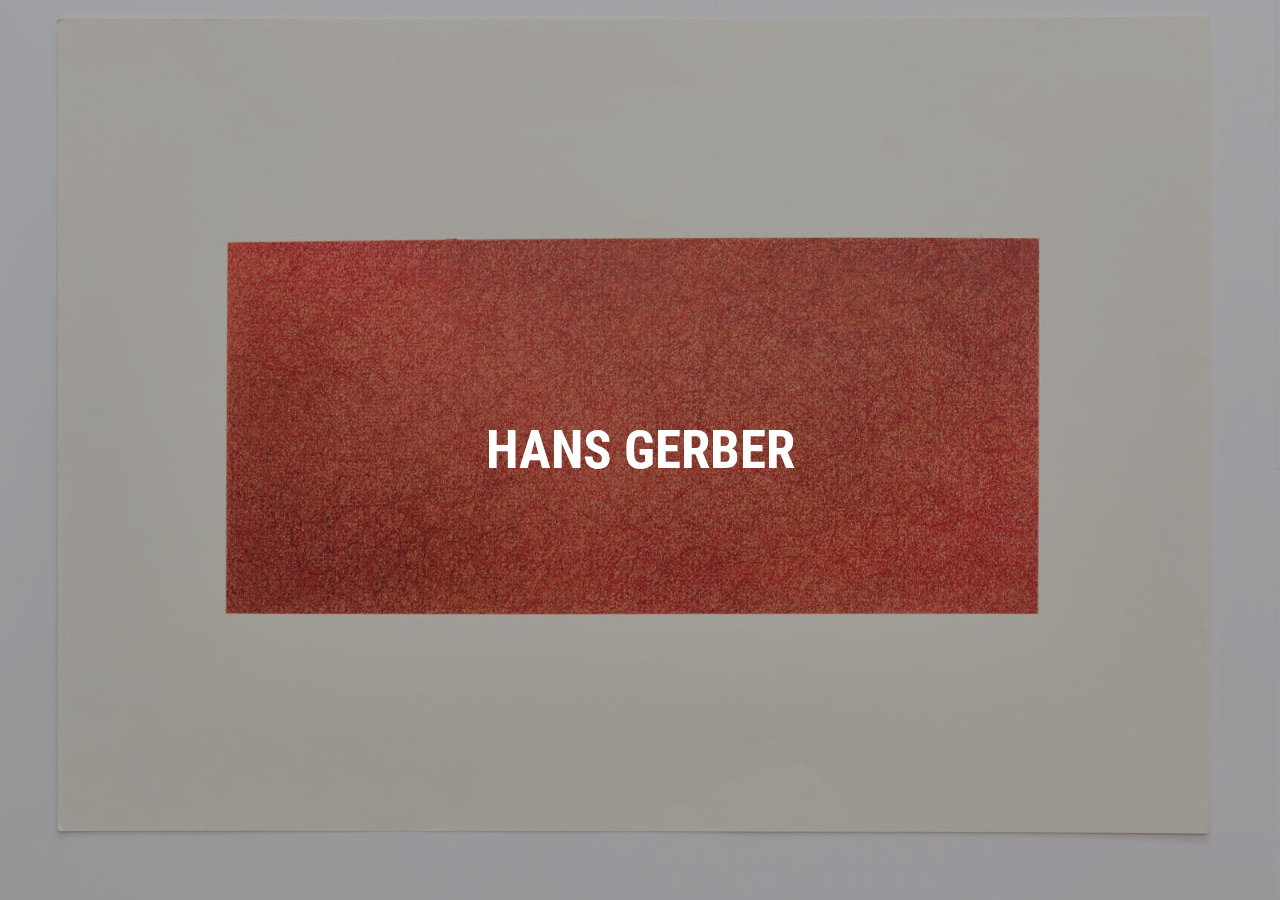
<file: index.html>
<!DOCTYPE html>
<html lang="en">
	<head>
		<meta charset="utf-8">
		<meta name="author" content="Tim Ott">
		<meta name="copyright" content="Tim Ott">
		<meta name="language" content="English">
		<meta name="revisit-after" content="7 days">
		<meta name="robots" content="index, nofollow, noimageindex">
		<meta name="googlebot" content="index, nofollow, noimageindex">
		<meta name="viewport" content="width=device-width, initial-scale=1">
		<link rel="shortcut icon" type="image/png" href="assets/asset_favicon.png">
		<link rel="stylesheet" type="text/css" href="css/stylesheet.min.css">

		<meta name="google-site-verification" content="7R3tmgZxArAGRaMKh1Y26ml77jlP7obhzsnsit6OMHY">
		
		<title>
			Hans Gerber
		</title>
	</head>
	<body oncontextmenu="return false">
		<a class="cover regularBold size350 center" href="gras-color/" style="color: white; font-size: 52.5px;">
			HANS GERBER
        </a>
		<script src="js/preload.min.js">
		</script>
		<script src="js/cover.min.js">
		</script>
	</body>
</html>
</file>
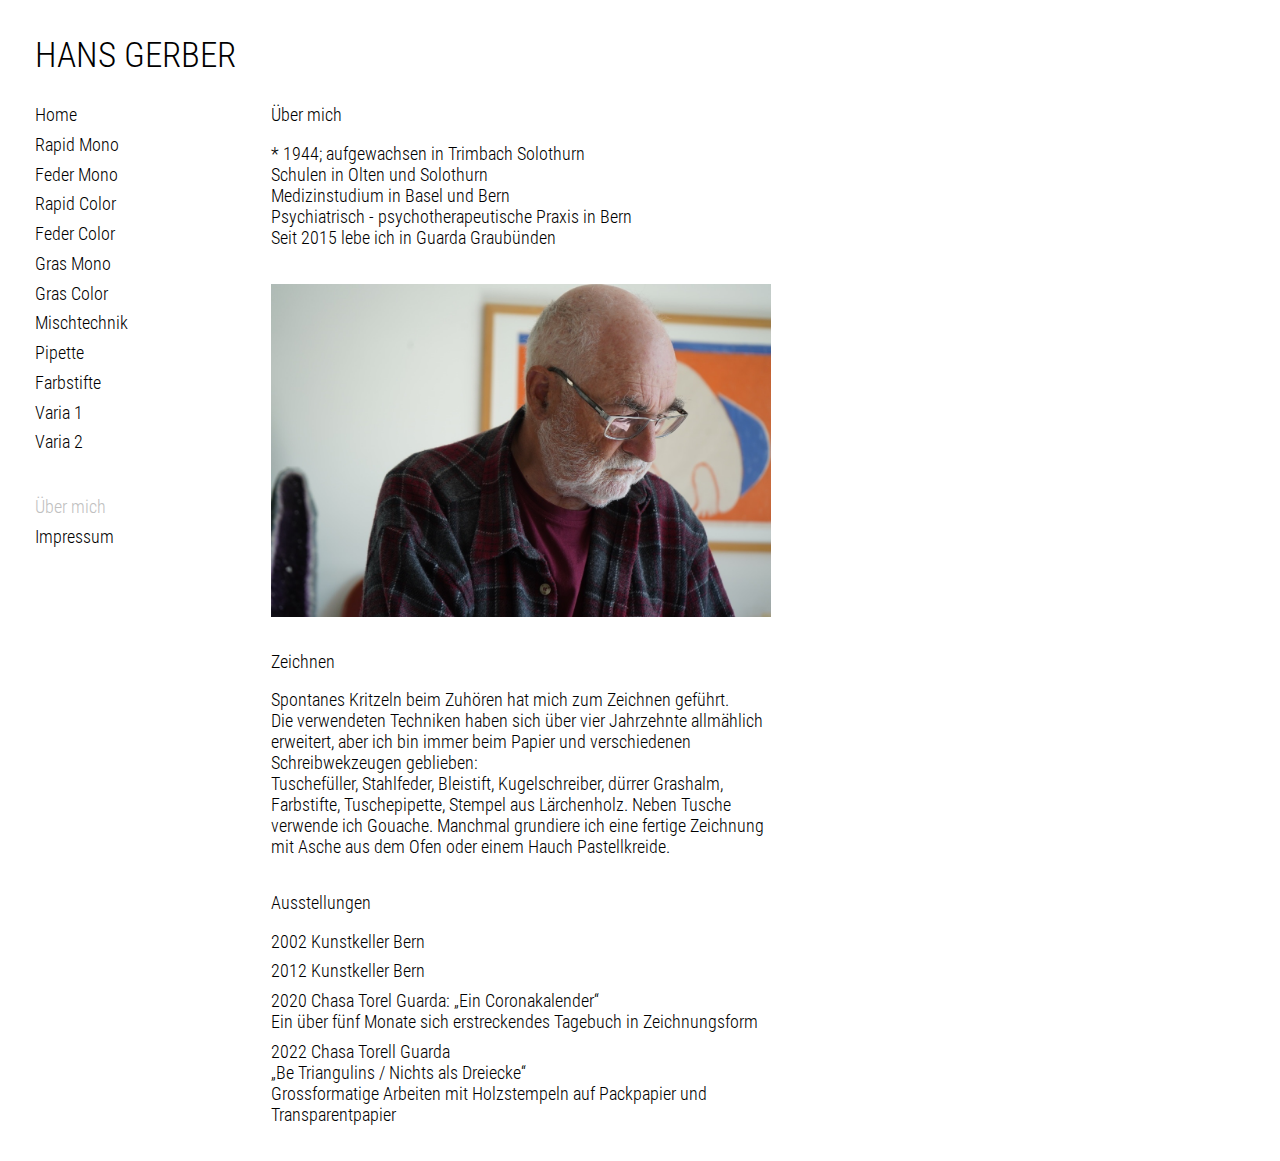
<file: ueber-mich/index.html>
<!DOCTYPE html>
<html lang="en">
    <head>
        <meta charset="utf-8">
        <meta name="author" content="Tim Ott">
        <meta name="copyright" content="Tim Ott">
        <meta name="language" content="English">
        <meta name="revisit-after" content="7 days">
        <meta name="robots" content="index, nofollow, noimageindex">
        <meta name="googlebot" content="index, nofollow, noimageindex">
        <meta name="viewport" content="width=device-width, initial-scale=1">
        <link rel="shortcut icon" type="image/png" href="../assets/asset_favicon.png">
        <link rel="stylesheet" type="text/css" href="../css/stylesheet.min.css">

        <meta name="google-site-verification" content="7R3tmgZxArAGRaMKh1Y26ml77jlP7obhzsnsit6OMHY">

        <title>
            Hans Gerber &mdash; Über mich
        </title>
    </head>
    <body oncontextmenu="return false">
        <div class="brand regularLight size350">
            <a href="../">
                HANS GERBER
            </a>
        </div>
        <svg class="topright navMobileOpen" onclick="navMobileOpen();" width="35" height="35" viewBox="-1 -1 18 17.5">
            <path fill-rule="evenodd" d="M2.5 12a.5.5 0 0 1 .5-.5h10a.5.5 0 0 1 0 1H3a.5.5 0 0 1-.5-.5zm0-4a.5.5 0 0 1 .5-.5h10a.5.5 0 0 1 0 1H3a.5.5 0 0 1-.5-.5zm0-4a.5.5 0 0 1 .5-.5h10a.5.5 0 0 1 0 1H3a.5.5 0 0 1-.5-.5z"></path>
        </svg>
        <svg class="topright navMobileClose" onclick="navMobileClose();" width="35" height="35" viewBox="-1 -1 18 17.5">
            <path d="M2.146 2.854a.5.5 0 1 1 .708-.708L8 7.293l5.146-5.147a.5.5 0 0 1 .708.708L8.707 8l5.147 5.146a.5.5 0 0 1-.708.708L8 8.707l-5.146 5.147a.5.5 0 0 1-.708-.708L7.293 8 2.146 2.854Z"></path>
        </svg>
        <div class="navDesktop">
            <a class="regularLight size175" href="../">Home</a><div class="spacing875"></div>
            <a class="regularLight size175" href="../rapid-mono/">Rapid Mono</a><div class="spacing875"></div>
            <a class="regularLight size175" href="../feder-mono/">Feder Mono</a><div class="spacing875"></div>
            <a class="regularLight size175" href="../rapid-color/">Rapid Color</a><div class="spacing875"></div>
            <a class="regularLight size175" href="../feder-color/">Feder Color</a><div class="spacing875"></div>
            <a class="regularLight size175" href="../gras-mono/">Gras Mono</a><div class="spacing875"></div>
            <a class="regularLight size175" href="../gras-color/">Gras Color</a><div class="spacing875"></div>
            <a class="regularLight size175" href="../mischtechnik/">Mischtechnik</a><div class="spacing875"></div>
            <a class="regularLight size175" href="../pipette/">Pipette</a><div class="spacing875"></div>
            <a class="regularLight size175" href="../farbstifte/">Farbstifte</a><div class="spacing875"></div>
            <a class="regularLight size175" href="../varia-1/">Varia 1</a><div class="spacing875"></div>
            <a class="regularLight size175" href="../varia-2/">Varia 2</a><div class="spacing875"></div>
            <div class="spacing350"></div>
            <div class="regularLight size175 active">Über mich</div><div class="spacing875"></div>
            <a class="regularLight size175" href="../impressum/">Impressum</a>
        </div>
        <div class="about regularLight size175 anim">
            Über mich
            <div class="spacing175"></div>
            * 1944; aufgewachsen in Trimbach Solothurn<br>
            Schulen in Olten und Solothurn<br>
            Medizinstudium in Basel und Bern<br>
            Psychiatrisch - psychotherapeutische Praxis in Bern<br>
            Seit 2015 lebe ich in Guarda Graubünden<br>
            <div class="spacing350"></div>
            <img class="imgAbout" src="../assets/ueber-mich/asset_about.jpg">
            <div class="spacing350"></div>
            Zeichnen
            <div class="spacing175"></div>
            Spontanes Kritzeln beim Zuhören hat mich zum Zeichnen geführt.<br>
            Die verwendeten Techniken haben sich über vier Jahrzehnte allmählich erweitert, aber ich bin immer beim Papier und verschiedenen Schreibwekzeugen geblieben:<br>
            Tuschefüller, Stahlfeder, Bleistift, Kugelschreiber, dürrer Grashalm, Farbstifte, Tuschepipette, Stempel aus Lärchenholz. Neben Tusche verwende ich Gouache. Manchmal grundiere ich eine fertige Zeichnung mit Asche aus dem Ofen oder einem Hauch Pastellkreide.
            <div class="spacing350"></div>
            Ausstellungen
            <div class="spacing175"></div>
            2002 Kunstkeller Bern<br>
            <div class="spacing875"></div>
            2012 Kunstkeller Bern<br>
            <div class="spacing875"></div>
            2020 Chasa Torel Guarda: „Ein Coronakalender“<br>
            Ein über fünf Monate sich erstreckendes Tagebuch in Zeichnungsform
            <div class="spacing875"></div>
            2022 Chasa Torell Guarda<br>
            „Be Triangulins / Nichts als Dreiecke“<br>
            Grossformatige Arbeiten mit Holzstempeln auf Packpapier und Transparentpapier
        </div>
        <script src="../js/nav.min.js">
        </script>
    </body>
</html>
</file>
<file: css/stylesheet.min.css>
::-webkit-scrollbar{display:none}*{background-color:transparent;padding:0;margin:0;-ms-overflow-style:none;scrollbar-width:none;-webkit-user-select:none;-webkit-touch-callout:none;-moz-user-select:none;-ms-user-select:none;user-select:none}img{vertical-align:bottom}svg{height:35px;width:35px}a,svg{color:black;fill:black;cursor:pointer;transition:0.3s;-o-transition:0.3s;-ms-transition:0.3s;-moz-transition:0.3s;-webkit-transition:0.3s}a:hover,svg:hover{color:#c0c0c0;fill:#c0c0c0;cursor:pointer}.brand,.content,.cover,.gallery,.lightbox,.navDesktop,body,svg{background-color:white}.brand,.cover,.gallery{display:block}.brand,.lightbox,.navDesktop,.navMobileClose,.navMobileOpen,.topright{position:fixed}.cover{height:100vh;width:100vw;background-color:rgba(0,0,0,.35);background-blend-mode:darken;background-repeat:no-repeat;background-position:center;background-size:cover;z-index:7}.brand{height:70px;top:0;left:0;padding:35px 0 0 35px;z-index:3}.navDesktop{width:fit-content;padding:0 0 0 35px;z-index:2}.navMobileClose,.navMobileOpen{z-index:4}.gallery{column-gap:17.5px;-moz-column-gap:17.5px;-webkit-column-gap:17.5px;z-index:0}.content{width:100%;box-sizing:border-box;z-index:1}.content,img{cursor:pointer}.lightbox{display:none;top:0;right:0;bottom:0;left:0;z-index:5}.lightboxSrc{background-color:transparent;position:absolute;max-width:calc(100% - 210px);max-height:calc(100% - 210px);top:50%;left:50%;transform:translate(-50%, -50%);-ms-transform:translate(-50%, -50%);-moz-transform:translate(-50%, -50%);z-index:6}.topright{position:fixed;top:35px;right:35px}.centerleft{left:35px}.centerright{right:35px}.centerleft,.centerright{position:absolute;top:50%;transform:translateY(-50%);-ms-transform:translateY(-50%);-moz-transform:translateY(-50%)}.caption{position:absolute;width:100vw;bottom:42.5px;text-align:center}@media screen and (max-width: 600px){.brand{width:100vw}.navDesktop{display:none;width:100vw;height:calc(100vh - 105px);top:105px}.navMobileOpen{display:block}.navMobileClose{display:none}.gallery{width:calc(100vw - 35px);margin:105px 0 0;column-count:1;-moz-column-count:1;-webkit-column-count:1}.content{margin:0 17.5px 17.5px;pointer-events:none !important}.about{margin:105px 35px 35px}.imgAbout{max-width:calc(100vw - 70px)}}@media screen and (min-width: 600px){.brand{width:100vw}.navDesktop{display:none;width:100vw;height:calc(100vh - 105px);top:105px}.navMobileOpen{display:block}.navMobileClose{display:none}.gallery{width:calc(100vw - 35px);margin:105px 0 0;column-count:3;-moz-column-count:3;-webkit-column-count:3}.content{margin:0 17.5px 17.5px;pointer-events:all !important}.about{margin:105px 35px 35px;width:500px}.imgAbout{max-width:500px}}@media screen and (min-width: 768px){*{overflow:visible !important}.brand{width:calc(201.367px + 35px)}.navDesktop{display:block !important;width:201.367px;height:calc(100vh - 105px);top:105px}.navMobileClose,.navMobileOpen{display:none !important}.gallery{width:calc(100vw - calc(201.367px + calc(70px + 17.5px)));margin:8.25px 8.25px 8.25px calc(201.367px + 70px);column-count:3;-moz-column-count:3;-webkit-column-count:3}.content{margin:8.25px 0;pointer-events:all !important}.about{margin:105px 35px 35px calc(201.367px + 70px);width:500px}.imgAbout{max-width:500px}}@media screen and (min-width: 2201px){*{overflow:visible !important}.brand{width:calc(201.367px + 35px)}.navDesktop{display:block !important;width:201.367px;height:calc(100vh - 105px);top:105px}.navMobileClose,.navMobileOpen{display:none !important}.gallery{width:calc(100vw - calc(201.367px + calc(70px + 17.5px)));margin:8.25px 8.25px 8.25px calc(201.367 + 70px);column-count:4;-moz-column-count:4;-webkit-column-count:4}.content{margin:8.25px 0;pointer-events:all !important}.about{margin:105px 35px 35px calc(201.367 + 70px);width:500px}.imgAbout{max-width:500px}}@font-face{font-family:'regular';src:url('../assets/font/asset_font_regular.eot');src:url('../assets/font/asset_font_regular.eot?#iefix') format('embedded-opentype'), url('../assets/font/asset_font_regular.woff2') format('woff2'), url('../assets/font/asset_font_regular.woff') format('woff'), url('../assets/font/asset_font_regular.ttf') format('truetype'), url('../assets/font/asset_font_regular.svg#regular') format('svg');font-style:normal;font-weight:normal}@font-face{font-family:'regularBold';src:url('../assets/font/asset_font_regularBold.eot');src:url('../assets/font/asset_font_regularBold.eot?#iefix') format('embedded-opentype'), url('../assets/font/asset_font_regularBold.woff2') format('woff2'), url('../assets/font/asset_font_regularBold.woff') format('woff'), url('../assets/font/asset_font_regularBold.ttf') format('truetype'), url('../assets/font/asset_font_regularBold.svg#regularBold') format('svg');font-style:normal;font-weight:bold}@font-face{font-family:'regularLight';src:url('../assets/font/asset_font_regularLight.eot');src:url('../assets/font/asset_font_regularLight.eot?#iefix') format('embedded-opentype'), url('../assets/font/asset_font_regularLight.woff2') format('woff2'), url('../assets/font/asset_font_regularLight.woff') format('woff'), url('../assets/font/asset_font_regularLight.ttf') format('truetype'), url('../assets/font/asset_font_regularLight.svg#regularLight') format('svg');font-style:normal;font-weight:light}@font-face{font-family:'italic';src:url('../assets/font/asset_font_italic.eot');src:url('../assets/font/asset_font_italic.eot?#iefix') format('embedded-opentype'), url('../assets/font/asset_font_italic.woff2') format('woff2'), url('../assets/font/asset_font_italic.woff') format('woff'), url('../assets/font/asset_font_italic.ttf') format('truetype'), url('../assets/font/asset_font_italic.svg#italic') format('svg');font-style:italic;font-weight:normal}@font-face{font-family:'italicBold';src:url('../assets/font/asset_font_italicBold.eot');src:url('../assets/font/asset_font_italicBold.eot?#iefix') format('embedded-opentype'), url('../assets/font/asset_font_italicBold.woff2') format('woff2'), url('../assets/font/asset_font_italicBold.woff') format('woff'), url('../assets/font/asset_font_italicBold.ttf') format('truetype'), url('../assets/font/asset_font_italicBold.svg#italicBold') format('svg');font-style:italic;font-weight:bold}@font-face{font-family:'italicLight';src:url('../assets/font/asset_font_italicLight.eot');src:url('../assets/font/asset_font_italicLight.eot?#iefix') format('embedded-opentype'), url('../assets/font/asset_font_italicLight.woff2') format('woff2'), url('../assets/font/asset_font_italicLight.woff') format('woff'), url('../assets/font/asset_font_italicLight.ttf') format('truetype'), url('../assets/font/asset_font_italicLight.svg#italicLight') format('svg');font-style:italic;font-weight:light}.regular{font-family:"regular"}.regularBold{font-family:"regularBold"}.regularLight{font-family:"regularLight"}.italic{font-family:"italic"}.italicBold{font-family:"italicBold"}.italicLight{font-family:"italicLight"}.italic,.italicBold,.italicLight,.regular,.regularBold,.regularLight,a{text-decoration:none;text-transform:none;font-stretch:normal;line-height:1.2;color:black}.active{color:#c0c0c0}.size350{font-size:35px;line-height:35px}.size175{font-size:17.5px}.spacing350{height:35px}.spacing175{height:17.5px}.spacing875{height:8.75px}.center{line-height:100vh !important;text-align:center}
</file>
